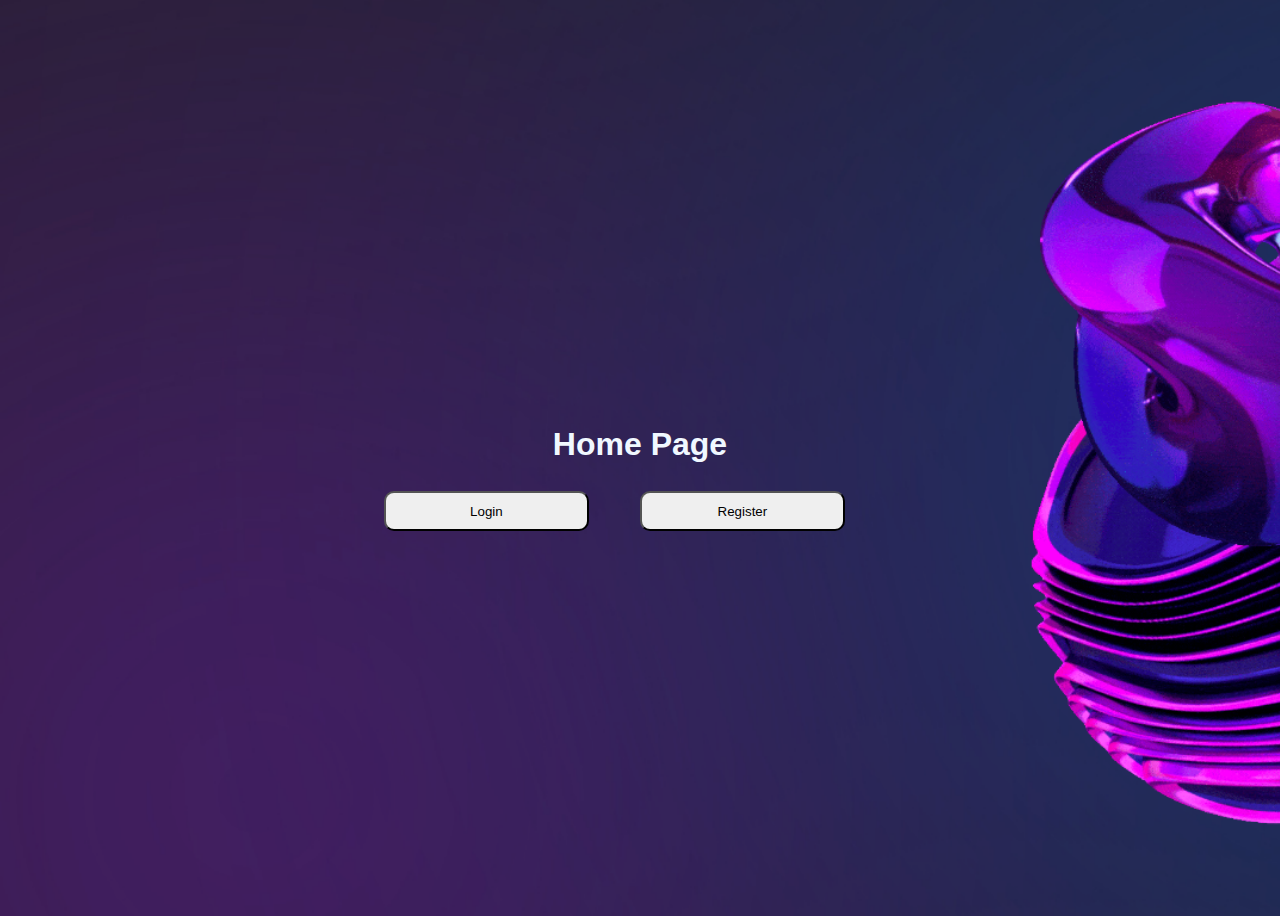
<file: index.html>
<!DOCTYPE html>
<html lang="en">
<head>
    <meta charset="UTF-8">
    <meta name="viewport" content="width=device-width, initial-scale=1.0">
    <title>Document</title>
    <link rel="stylesheet" href="style.css">
</head>
<body class="form-body">
    <div class="main-container">

        <h1 class="home-heading">Home Page</h1>
        <div class="buttons"> 

            <a href="./login.html" class="home-link  slide-right-element-behind "><button class="home-button">Login</button></a>
            <a href="./register.html" class="home-link slide-right-element"><button class="home-button">Register</button></a>

        </div >
    </div>
</body>
</html>
</file>
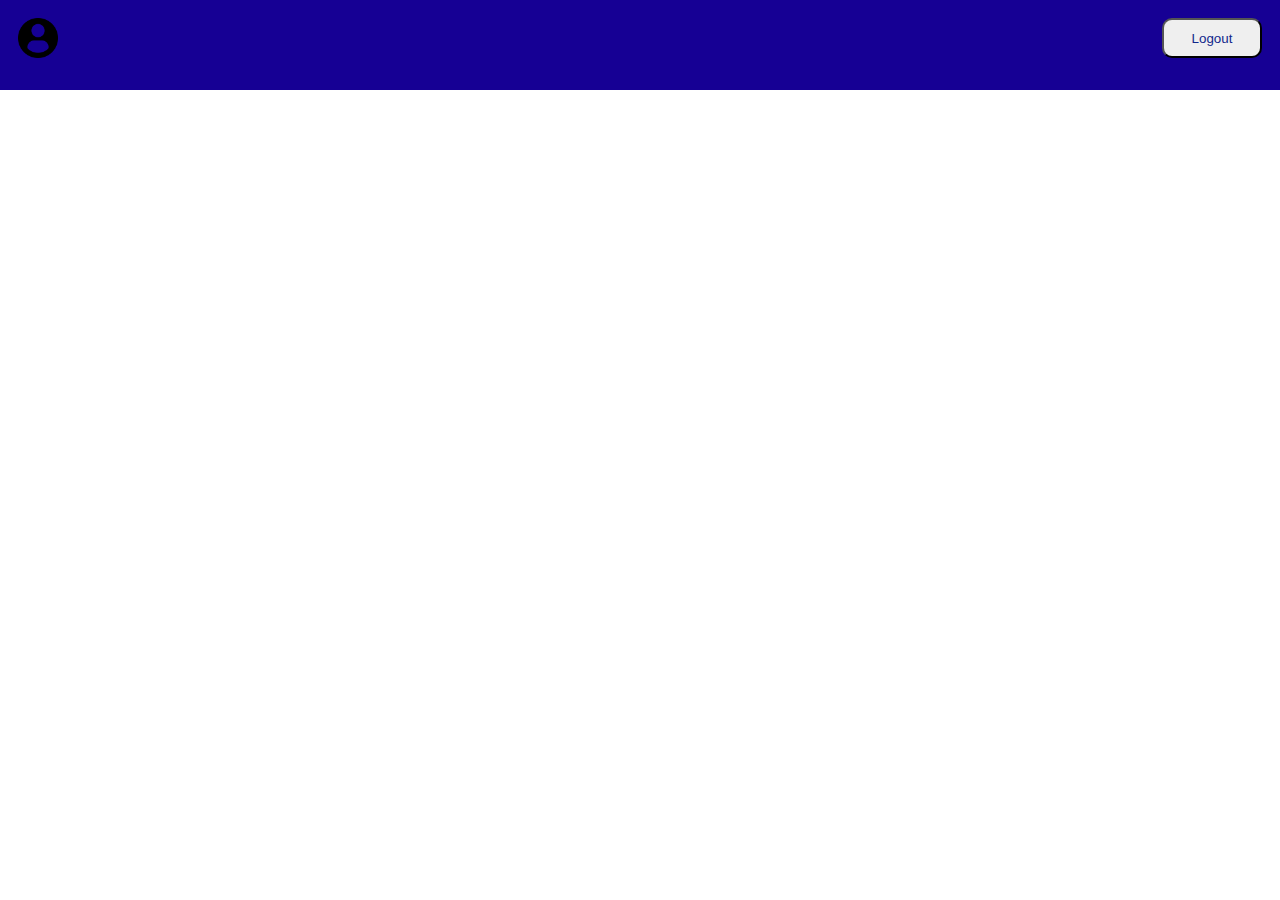
<file: dashboard.html>
<!DOCTYPE html>
<html lang="en">
<head>
    <meta charset="UTF-8">
    <meta name="viewport" content="width=device-width, initial-scale=1.0">
    <title>Document</title>
    <link rel="stylesheet" href="style.css">
</head>
<body class="mybody">
    <nav>
        <a href="/profile.html">
            <img src="./profile-user.png" width="40px" alt="image_description">
          </a>
        <a href="./index.html"><button class="logout-button">Logout</button></a>
    </nav>
</body>
</html>
</file>
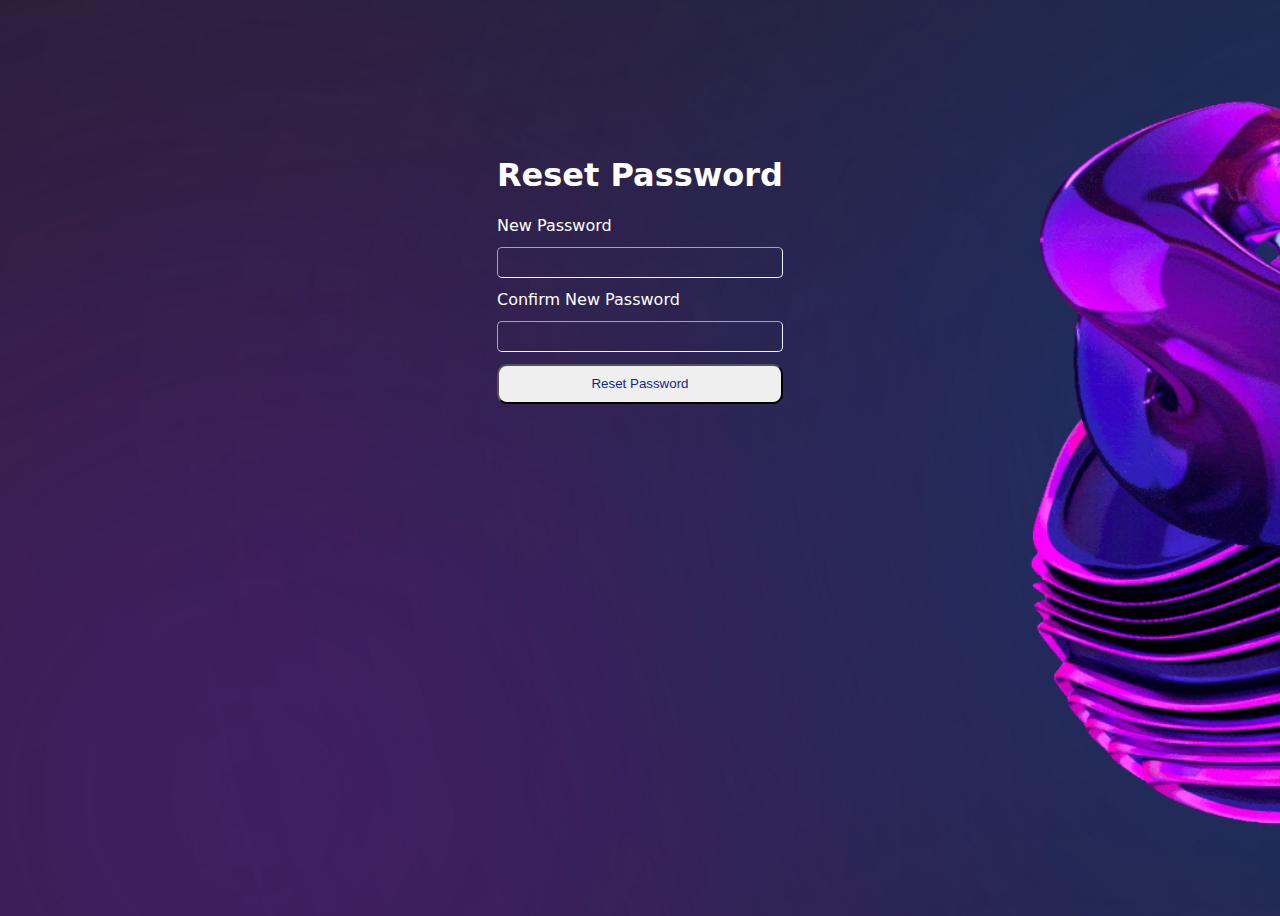
<file: forgot-password.html>
<!DOCTYPE html>
<html lang="en">
<head>
    <meta charset="UTF-8">
    <meta name="viewport" content="width=device-width, initial-scale=1.0">
    <title>Document</title>
    <link rel="stylesheet" href="style.css">
</head>
<body class="form-body">
    <div class="container slide-up-element">
        <h1>Reset Password</h1>
        <form>
            <label for="new-password">New Password</label>
            <input type="password" name="" id="new-password">
            <label for="confirm-password">Confirm New Password</label>
            <input type="password" id="confirm-password">
            <button type="submit">Reset Password </button>
        </form>
    </div>
</body>
</html>
</file>
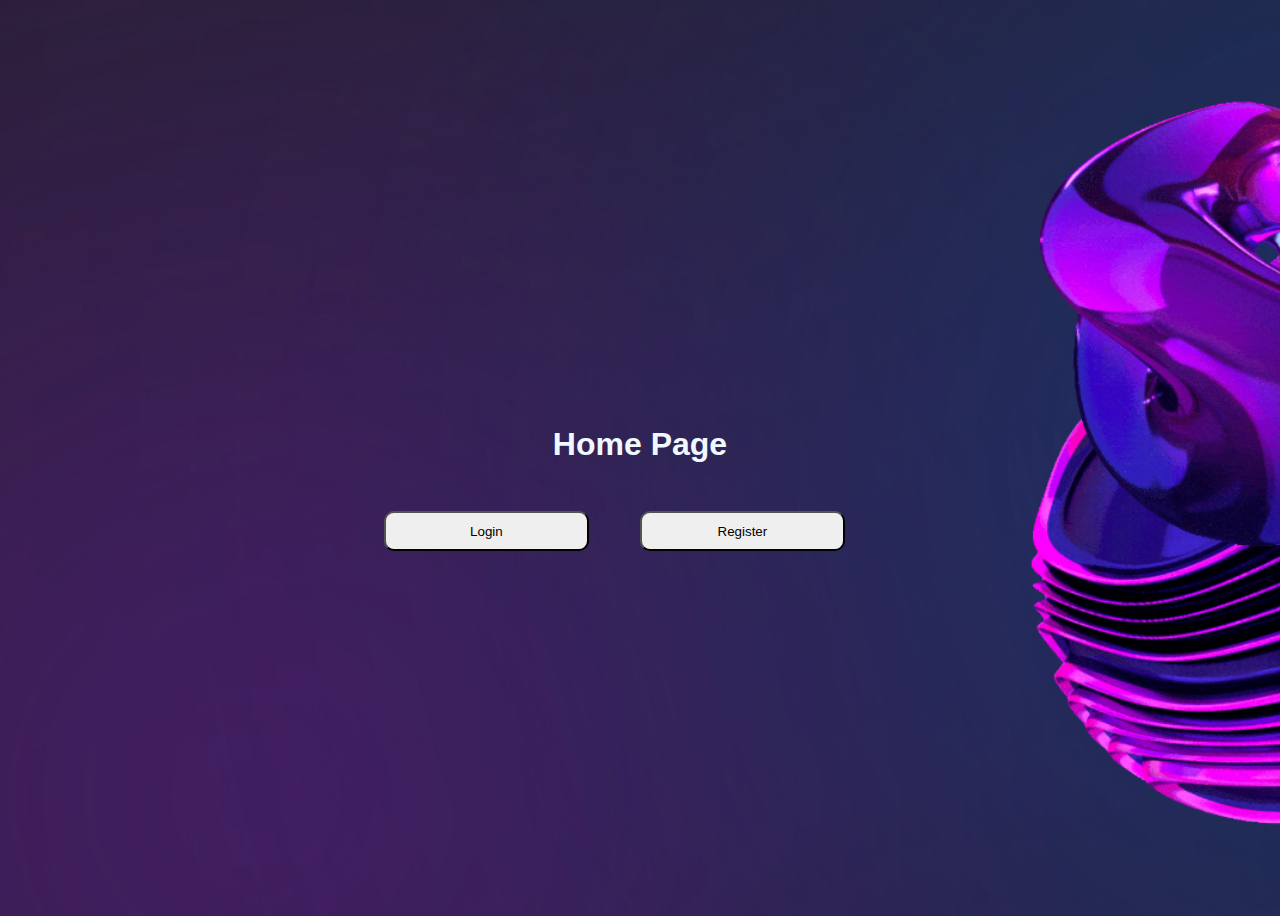
<file: home.html>
<!DOCTYPE html>
<html lang="en">
<head>
    <meta charset="UTF-8">
    <meta name="viewport" content="width=device-width, initial-scale=1.0">
    <title>Document</title>
    <link rel="stylesheet" href="style.css">
</head>
<body class="form-body">
    <div class="main-container">

        <h1 class="home-heading">Home Page</h1>
        <div> 

            <a href="./login.html" class="home-link  slide-right-element-behind "><button class="home-button">Login</button></a>
            <a href="./register.html" class="home-link slide-right-element"><button class="home-button">Register</button></a>

        </div >
    </div>
</body>
</html>
</file>
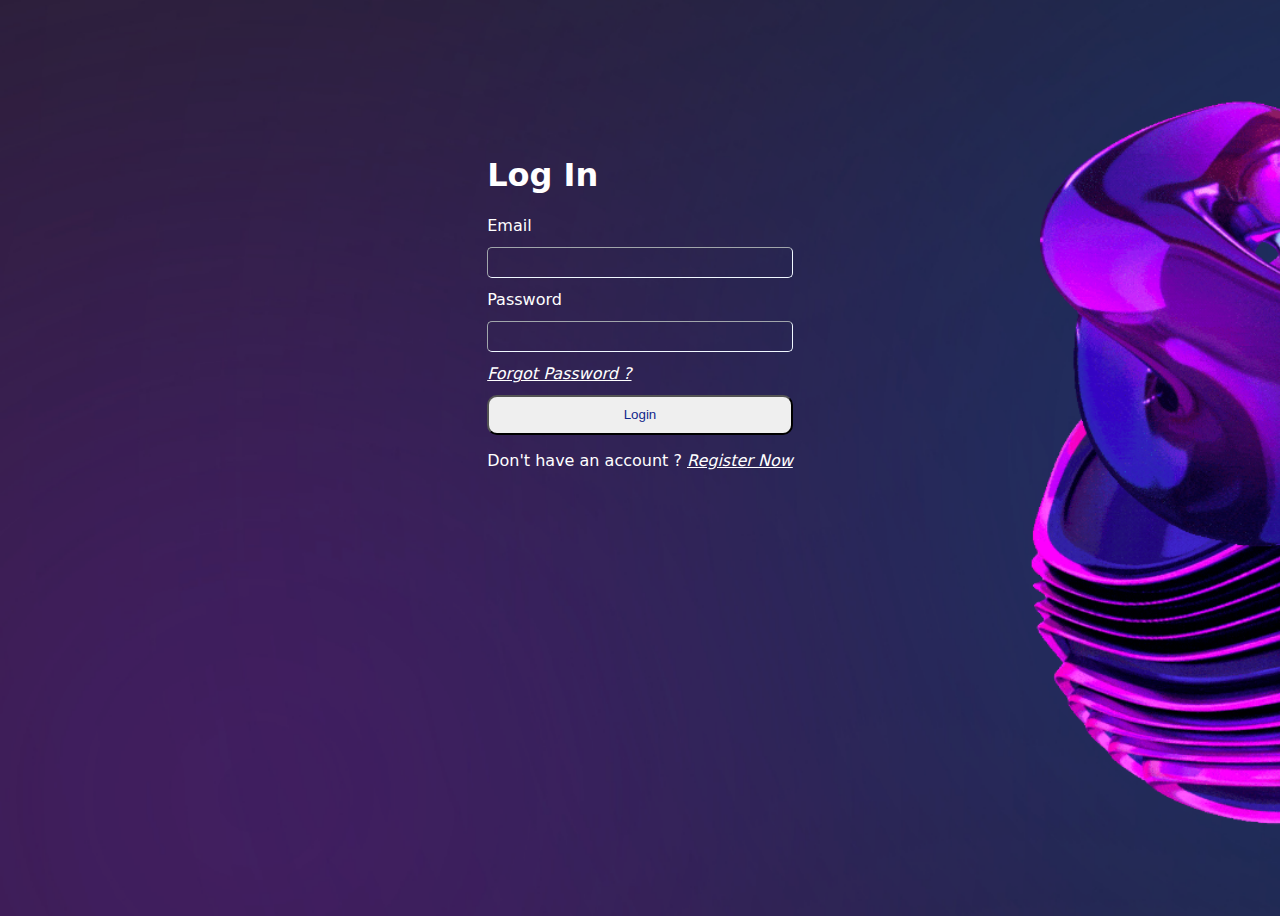
<file: login.html>
<!DOCTYPE html>
<html lang="en">
<head>
    <meta charset="UTF-8">
    <meta name="viewport" content="width=device-width, initial-scale=1.0">
    <title>Document</title>
    <link rel="stylesheet" href="style.css">
</head>
<body class="form-body">
    <div class="container slide-up-element">
        <h1>Log In </h1>
        <form action="http://localhost:3000/home" method="post">
            <label for="email">Email</label>
            <input type="text" name="email" id="email">
            <label for="password">Password</label>
            <input type="password" id="password" name="password">
            <a href="./forgot-password.html" class="anchor-tag"> Forgot Password ? </a>
            <button type="submit">Login</button></a>
        </form>
        <p>Don't have an account ? <a href="/register.html" class="anchor-tag">Register Now </a> </p>
    </div>
</body>
</html>
</file>
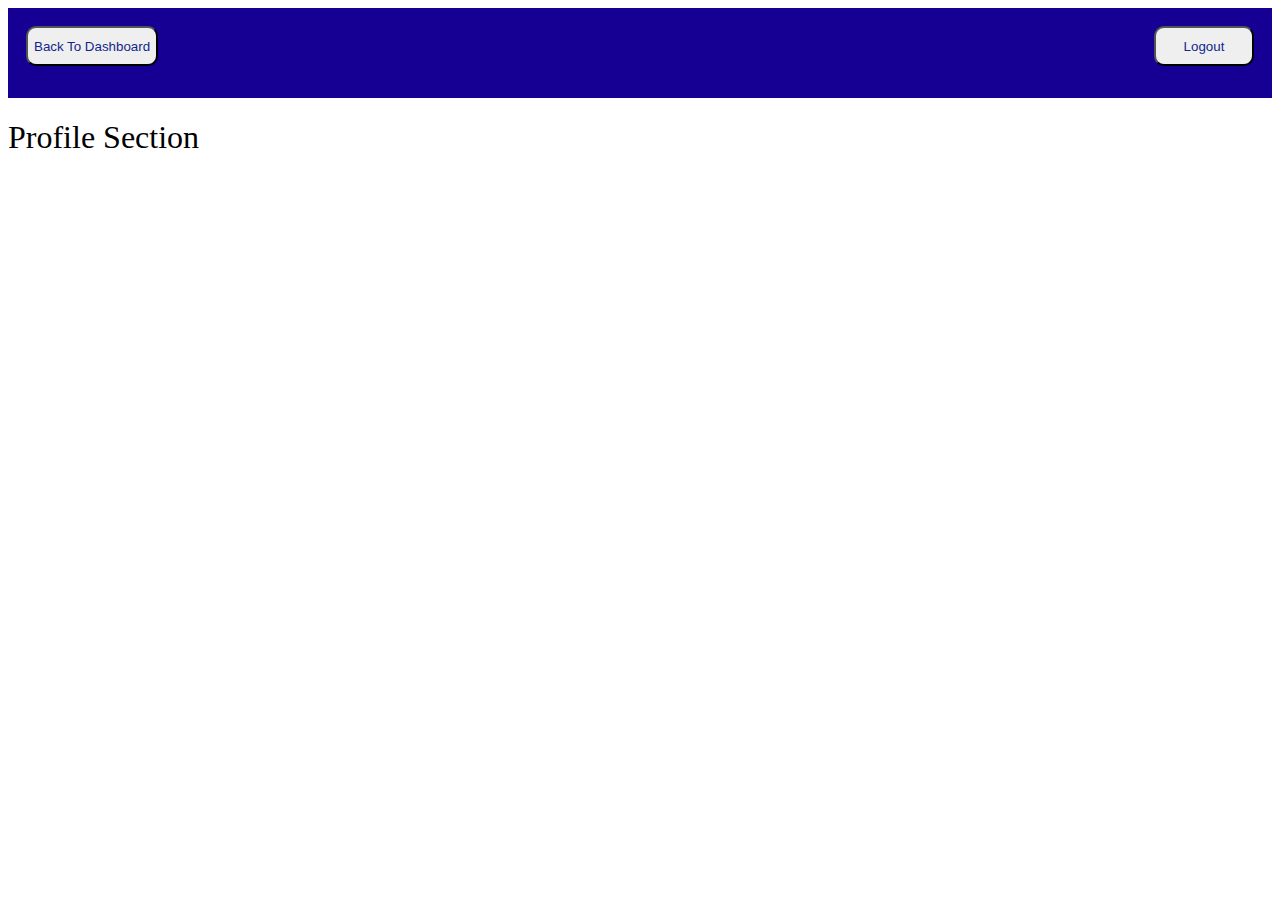
<file: profile.html>
<!DOCTYPE html>
<html lang="en">
<head>
    <meta charset="UTF-8">
    <meta name="viewport" content="width=device-width, initial-scale=1.0">
    <title>Document</title>
    <link rel="stylesheet" href="style.css">
</head>
<body>
    <nav class="navbar">
        <a href="/dashboard.html">
            <button>Back To Dashboard</button>
          </a>
        <a href="./index.html"><button class="logout-button">Logout</button></a>
    </nav>
    <h1 class="profile-heading">Profile Section</h1>

</body>
</html>
</file>
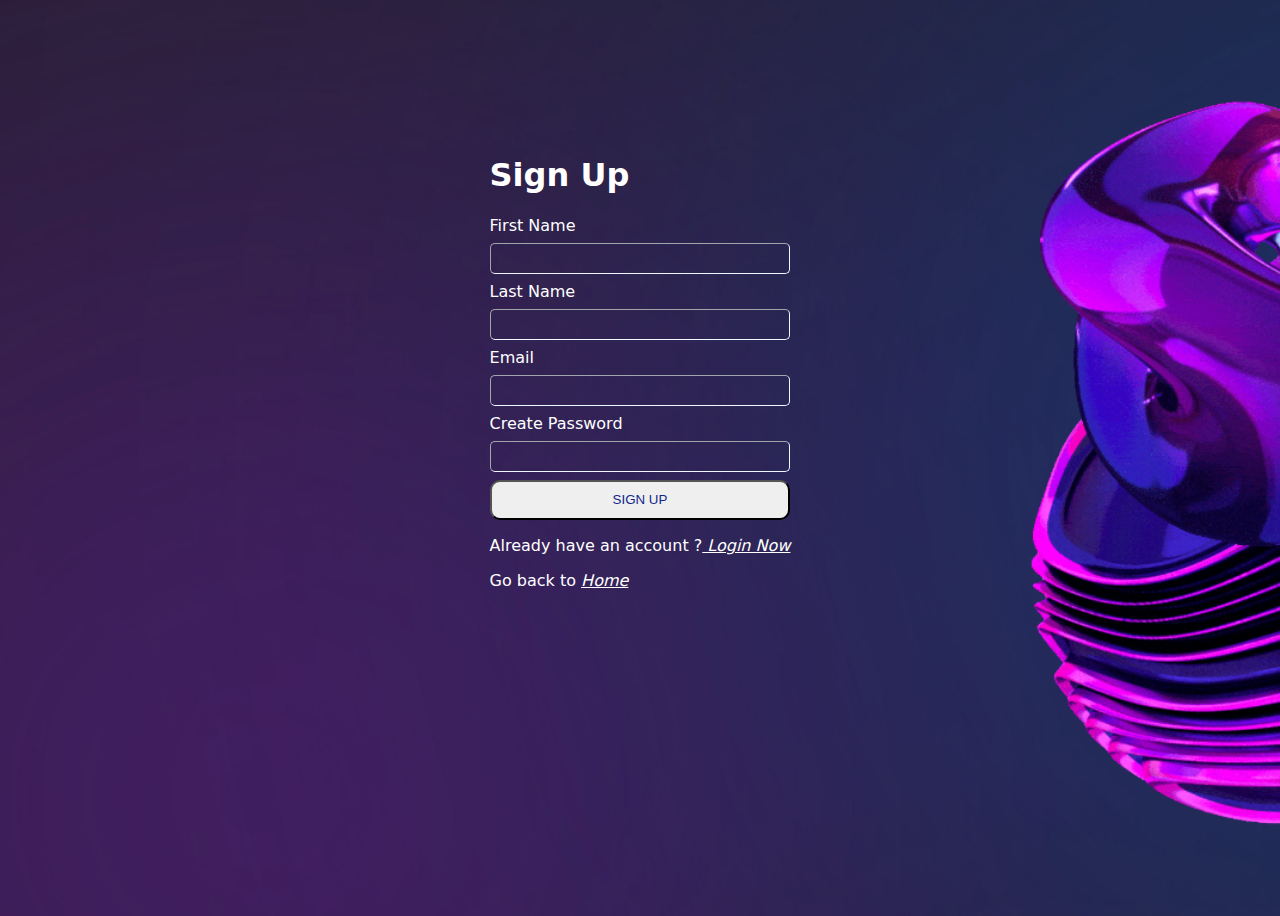
<file: register.html>
<!DOCTYPE html>
<html lang="en">
<head>
    <meta charset="UTF-8">
    <meta name="viewport" content="width=device-width, initial-scale=1.0">
    <title>Document</title>
    <link rel="stylesheet" href="style.css">
</head>
<body class="form-body">
    <div class="container slide-up-element">
        <h1>Sign Up </h1>
        <form id="register-form" action="/dashboard.html">
            <label for="firstname">First Name</label>
            <input type="text" id="firstname">
            <label for="lastname">Last Name</label>
            <input type="text" id="lastname">
            <label for="email">Email</label>
            <input type="text" name="" id="email">
            <label for="password">Create Password</label>
            <input type="password" id="password">
            <button type="submit">SIGN UP</button>
        </form>
        <p>Already have an account ?<a href="./login.html" class="anchor-tag"> Login Now </a> </p>
        <p>Go back to <a href="./index.html" class="anchor-tag">Home</a></p>
    </div>
</body>
</html>
</file>
<file: style.css>
* {
  /* border: 2px solid red; */
}

.form-body {
  background-image: url("./Home.png");
  background-size: cover;
  display: flex;
  align-items: center;
  justify-content: center;
  height: 100vh;
  overflow: hidden;
}
.home-heading {
  font-family: "Trebuchet MS", "Lucida Sans Unicode", "Lucida Grande",
    "Lucida Sans", Arial, sans-serif;
  color: aliceblue;
}
.container {
  flex-direction: column;
  max-width: 50%;
  height: 50%;
  color: white;
  font-family: system-ui, -apple-system, BlinkMacSystemFont, "Segoe UI", Roboto,
    Oxygen, Ubuntu, Cantarell, "Open Sans", "Helvetica Neue", sans-serif;
}

form {
  display: flex;
  flex-direction: column;
  justify-content: center;
  gap: 12px;
  --animate-delay: 2s;
}
#register-form{
    gap: 8px;
}
input {
  border-width: 1px;
  border-radius: 5px;
  background-color: inherit;
  font-size: 15px;
  border-color: aliceblue;
  color: aliceblue;
  padding: 6px;
}
input:focus {
  outline: none;
}
a {
  text-decoration: none;
  color: white;
}

button {
  border-radius: 10px;
  height: 40px;
  color: rgb(17, 39, 139);
}
button:hover {
  background-color: black;
  color: aliceblue;
  cursor: pointer;
}
.home-button{
    width: 16vw;

    color: black;

}
.home-button .home-link:hover{
    color: white;
}

.mybutton{
    width: 50vh;
}


.slide-up-element {
  position: absolute;
  top: 15%; /* initial position */
  animation: slide-up 2s;
}

@keyframes slide-up {
  0% {
    top: 100%;
  }
  100% {
    top: 15%;
  }
}

.anchor-tag{
    font-style: italic;
    text-decoration: underline;
}

nav{
    background-color: rgb(22, 0, 148);
    padding: 2vh;
    padding-bottom: 3vh;
    height:5vh;
}
.mybody{
    background-image:none;
    padding: 0;
    margin: 0;
}
.logout-button{
    float: right;
    width: 100px;
}

.profile-heading{
    font-family:Cambria, Cochin, Georgia, Times, 'Times New Roman', serif;
    font-weight: 100;
}


.slide-right-element {
    position: absolute;
    left: 50%; /* initial position */
    animation: slide-right 3s;
  }
  
  @keyframes slide-right {
    0% {
      left:0%;
    }
    100% {
      right: 20%;
    }
  }

  .slide-right-element-behind {
    position: absolute;
    left: 30%; /* initial position */
    animation: slide-right-behind 3s;
  }
  
  @keyframes slide-right-behind {
    0% {
      left: 0%;
    }
    100% {
      right: 20%;
    }
  }

.buttons{
  display: flex;
  justify-content: center;
  align-items: center;
}

.main-container{
  display: flex;
  flex-direction: column;
  gap: 3vh;
  justify-content: center;
  align-items: center;
}
</file>
